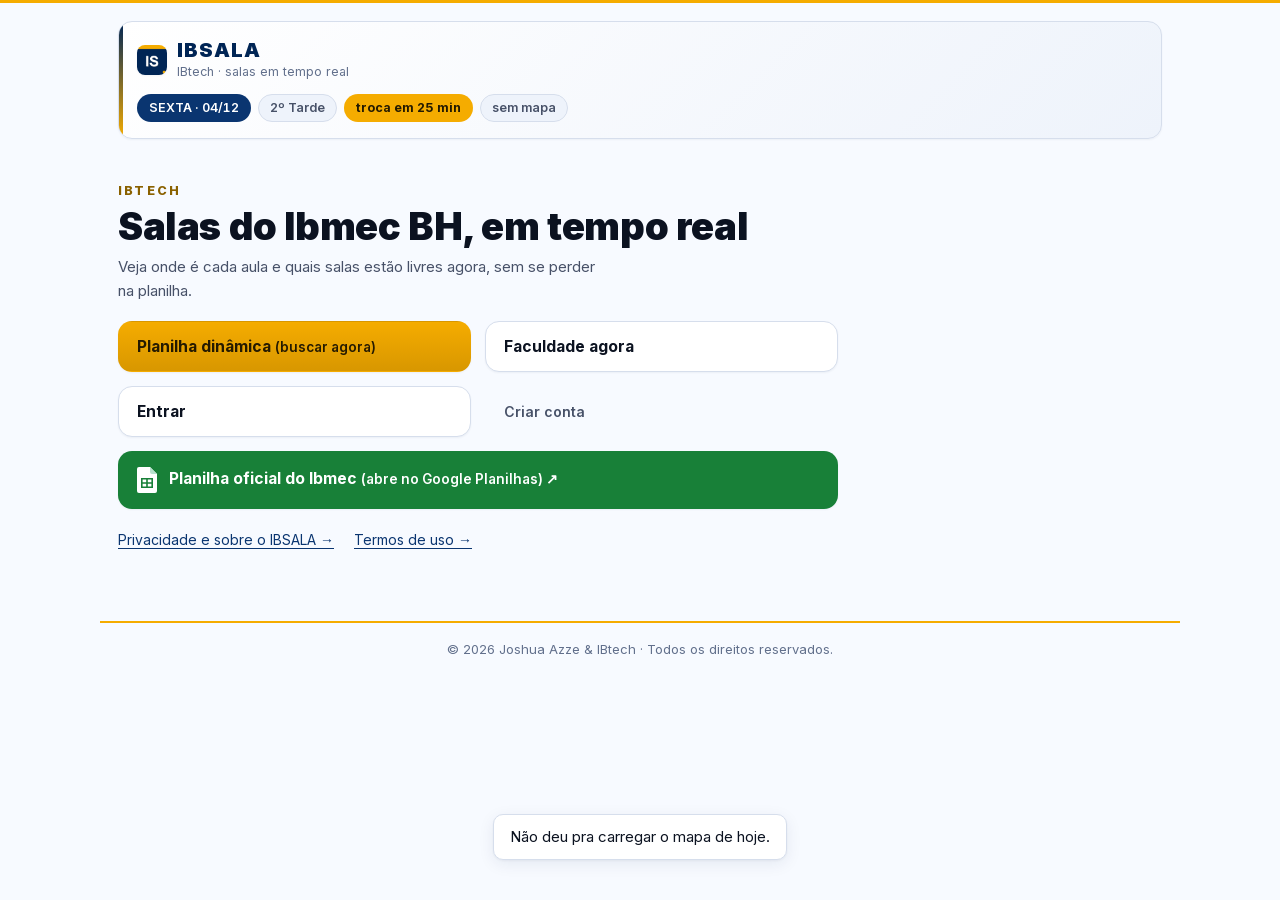
<file: web/index.html>
<!doctype html>
<html lang="pt-BR">
<head>
  <meta charset="utf-8">
  <!-- SEM viewport-fit=cover de proposito: era ele, e nao a meta de status-bar,
       que fazia o conteudo subir por baixo da barra de status do iPhone na PWA
       instalada, com o relogio escrito em cima da marca. Sem ele o iOS reserva a
       faixa e pinta ela com o theme-color. -->
  <meta name="viewport" content="width=device-width, initial-scale=1">
  <title>IBSALA · salas do Ibmec BH em tempo real</title>
  <meta name="description" content="Consulta de salas e horários do Ibmec BH em tempo real.">
  <meta name="theme-color" media="(prefers-color-scheme: light)" content="#f7faff">
  <meta name="theme-color" media="(prefers-color-scheme: dark)" content="#0b0f17">
  <meta name="apple-mobile-web-app-title" content="IBSALA">
  <!-- iOS abaixo do 16.4 não lê `display: standalone` do manifest -->
  <meta name="mobile-web-app-capable" content="yes">
  <meta name="apple-mobile-web-app-capable" content="yes">
  <link rel="manifest" href="manifest.json">
  <link rel="icon" href="favicon.svg" type="image/svg+xml">
  <link rel="icon" href="icons/icon-192.png" type="image/png" sizes="192x192">
  <link rel="apple-touch-icon" href="icons/icon-180.png">

  <!-- o app é distribuído por QR code e link colado no WhatsApp, e sem isto o
       link chegava como texto puro, sem título, sem descrição e sem imagem -->
  <meta property="og:type" content="website">
  <meta property="og:site_name" content="IBSALA">
  <meta property="og:url" content="https://ibsala.com.br/">
  <meta property="og:title" content="IBSALA · sua sala no Ibmec BH, agora">
  <meta property="og:description" content="Veja onde é cada aula e quais salas estão livres agora, sem se perder na planilha.">
  <meta property="og:image" content="https://ibsala.com.br/og.png">
  <meta property="og:image:width" content="1200">
  <meta property="og:image:height" content="630">
  <meta property="og:locale" content="pt_BR">
  <meta name="twitter:card" content="summary_large_image">
  <link rel="preconnect" href="https://jbdmkbivmflauushiqca.supabase.co">
  <!-- Inter self-hospedada: a CSP não tem 'unsafe-inline' em script-src, então o
       truque do media="print" + onload nunca disparava e o site rodava na fonte
       do sistema desde o começo -->
  <link rel="preload" href="fonts/inter-latin.woff2" as="font" type="font/woff2" crossorigin>
  <!-- `?v=` porque o Pages nao deixa o _headers mexer no Cache-Control de js e css
       da RAIZ (max-age=14400 fixo, tres medicoes em producao). Sem endereco novo a
       cada deploy, um cliente sem service worker controlando a pagina baixa o HTML
       fresco (no-cache pega no HTML) e o JS de ate 4 horas atras: foi assim que o
       app.js de antes do #22 encontrou o index.html de depois e morreu em
       `$('btn-push')`. O numero acompanha o CACHE do sw.js, e scripts/versao.py
       reprova no CI se os quatro arquivos sairem de sincronia. -->
  <link rel="stylesheet" href="style.css?v=66">
  <!-- sentry.js define o `sentryOnLoad` e precisa rodar antes do loader (defer
       preserva a ordem). `data-lazy="no"`: em modo lazy o SDK só baixava no
       primeiro erro, e o evento chegava sem nenhum breadcrumb do que veio antes -->
  <script defer src="sentry.js?v=66"></script>
  <script defer src="https://js.sentry-cdn.com/3883535ebfb84453e132d81009942779.min.js" crossorigin="anonymous" data-lazy="no"></script>
  <!-- supabase-js self-hospedado (2.112.3). Vinha do cdn.jsdelivr.net, e rede que
       bloqueia o CDN matava o app.js na primeira linha que usa window.supabase:
       a pagina pintava inteira e NENHUM botao respondia, porque os listeners de
       clique nem chegavam a ser registrados. -->
  <script defer src="vendor/supabase-2.112.3.min.js"></script>
</head>
<body>
  <header class="topo">
    <div>
      <!-- a marca é o caminho de volta pra home em TODAS as telas: com o app
           abrindo direto em Minhas aulas pra quem tem conta, a home (Planilha
           dinâmica e Faculdade agora) precisava de um acesso que não fosse só o
           Voltar de cada tela -->
      <button type="button" class="marca" data-vai="home" aria-label="Início do IBSALA">
        <img src="icons/icon-192.png" alt="" width="30" height="30" decoding="async">
        <span>
          <span class="marca-nome">IBSALA</span>
          <span class="marca-sub">IBtech · salas em tempo real</span>
        </span>
      </button>
    </div>
    <div class="pills">
      <span id="pill-data" class="pill pill-azul">—</span>
      <span id="pill-slot" class="pill">—</span>
      <span id="pill-troca" class="pill pill-ouro" hidden></span>
      <span id="pill-livres" class="pill">—</span>
      <span id="pill-alunos" class="pill" hidden></span>
      <span id="pill-frescor" class="pill pill-fraco" hidden></span>
    </div>
  </header>

  <!-- trava do admin: agora bloqueia de verdade em vez de só trocar o rótulo do botão -->
  <section id="bloqueio" class="bloqueio" hidden>
    <div class="bloqueio-card" tabindex="-1">
      <h1>IBSALA em manutenção</h1>
      <p>A liga travou o site por alguns instantes pra ajustar o mapa de salas.
        Tenta de novo em pouco tempo.</p>
    </div>
  </section>

  <main>
    <!-- HOME -->
    <section id="tela-home" class="tela ativa">
      <p class="eyebrow">IBtech</p>
      <h1 class="home-titulo" data-cabeca tabindex="-1">Salas do Ibmec BH, em tempo real</h1>
      <p class="tagline">Veja onde é cada aula e quais salas estão livres agora, sem se perder
        na planilha.</p>

      <!-- os botões nascem borrados e inertes porque o do meio muda de nome
           conforme a sessão ("Entrar" vira "Minhas aulas (fulano)"): sem isto o
           aluno logado via o rótulo errado por um instante e às vezes tocava
           nele. Quem destrava é o app.js, com teto de tempo. -->
      <nav class="menu" id="menu-home" aria-label="Principal" data-carregando inert>
        <!-- mesma segunda parte do título da tela: "Planilha dinâmica" é o nome
             do arquivo da faculdade e sozinho não diz o que o botão faz -->
        <button class="btn-menu primario" data-vai="buscar">Planilha dinâmica
          <span class="btn-sub">(buscar agora)</span></button>
        <button class="btn-menu" data-vai="agora">Faculdade agora</button>
        <button id="btn-menu-entrar" class="btn-menu" data-vai="conta" data-intencao="entrar">Entrar</button>
        <button id="btn-menu-criar" class="btn-menu menor" data-vai="conta" data-intencao="criar">Criar conta</button>
        <!-- a fonte crua, pra quem quer conferir o que o app mostra -->
        <a class="btn-menu btn-planilha" target="_blank" rel="noopener"
           href="https://docs.google.com/spreadsheets/d/1-TyWurlvjDaiGwRmNFlq3OyK8ia4UP3fPpiSxyL2d3Y/edit">
          <svg class="ico-sheets" viewBox="0 0 20 26" aria-hidden="true">
            <path d="M2 0h11l7 7v17a2 2 0 0 1-2 2H2a2 2 0 0 1-2-2V2a2 2 0 0 1 2-2z" fill="#fff"/>
            <path d="M13 0l7 7h-5a2 2 0 0 1-2-2z" fill="#b7e1cd"/>
            <path d="M4 11h12v10H4zm1.6 1.6v2.6h3.6v-2.6zm5.2 0v2.6h3.6v-2.6zm-5.2 4.2v2.6h3.6v-2.6zm5.2 0v2.6h3.6v-2.6z" fill="#188038" fill-rule="evenodd"/>
          </svg>
          <span>Planilha oficial do Ibmec
            <span class="btn-sub">(abre no Google Planilhas) ↗</span></span></a>
      </nav>

      <p class="rodape-links">
        <a class="saiba" href="privacidade.html">Privacidade e sobre o IBSALA →</a>
        <a class="saiba" href="termos.html">Termos de uso →</a>
      </p>
    </section>

    <!-- FACULDADE AGORA -->
    <section id="tela-agora" class="tela">
      <button class="voltar" data-vai="home">← Voltar</button>
      <h1 class="tela-titulo" data-cabeca tabindex="-1">Faculdade agora</h1>

      <div class="colunas colunas-agora">
        <div class="coluna">
          <h2 class="secao">Salas livres</h2>
          <div class="painel-cabeca">
            <div role="status" aria-live="polite">
              <p class="hero-num" id="livres-num" aria-label="contando salas livres">–</p>
              <p class="hero-rotulo" id="livres-rotulo">salas livres agora</p>
            </div>
            <div id="livres-grade" class="grade-salas" aria-live="off"></div>
            <p id="livres-vazio" class="vazio" hidden>Nenhuma sala livre neste turno.</p>

            <!-- o app só sabia responder "agora": quem procura onde estudar às
                 19h tinha que esperar as 19h pra descobrir -->
            <div id="filtro-livres" class="segmentado filtro-livres" role="radiogroup"
                 aria-label="Que salas livres mostrar">
              <button type="button" data-filtro="agora" role="radio" aria-checked="true">Agora</button>
              <button type="button" data-filtro="proximo" role="radio" aria-checked="false">Próximo turno</button>
              <button type="button" data-filtro="fim" role="radio" aria-checked="false">Até o fim do dia</button>
              <button type="button" data-filtro="turnos" role="radio" aria-checked="false">Turno a turno</button>
            </div>
            <div id="livres-turnos" hidden></div>
          </div>

          <p id="agora-falha" class="falha" role="alert" hidden>Não deu pra carregar o mapa de hoje.
            Se você está na rede da faculdade, ela pode estar bloqueando o servidor do app:
            tenta pelo 4G ou 5G.
            <button id="btn-retry" class="mini">Tentar de novo</button>
          </p>
        </div>

        <div class="coluna">
          <h2 class="secao">Acontecendo agora</h2>
          <ol id="board-agora" class="board"></ol>
          <p id="agora-vazio" class="vazio" hidden>Nenhuma aula neste horário. O mapa do dia é
            capturado às 5h e, das 7h em diante, de 20 em 20 minutos.</p>

          <!-- Pós-graduação: planilha própria da coordenação da pós, sem coluna
               de horário. Por isso ela aparece como informação do dia e NÃO
               entra na conta de salas livres: sem horário não dá pra dizer em
               qual turno a sala está ocupada. -->
          <div id="bloco-pos" hidden>
            <h2 class="secao" id="pos-titulo">Pós-graduação hoje</h2>
            <ol id="board-pos" class="board"></ol>
            <p class="vazio">Fonte da coordenação da pós. Sem horário na planilha, estas aulas
              não entram na conta de salas livres.</p>
          </div>
        </div>
      </div>
    </section>

    <!-- PLANILHA DINÂMICA -->
    <section id="tela-buscar" class="tela">
      <button class="voltar" data-vai="home">← Voltar</button>
      <!-- "Planilha dinâmica" é o nome que a faculdade usa pro arquivo, e sozinho
           não diz o que a tela faz: a segunda parte do título é o verbo -->
      <h1 class="tela-titulo" data-cabeca tabindex="-1">Planilha dinâmica
        <span class="titulo-sub">(buscar agora)</span></h1>

      <label class="busca-wrap">
        <span class="rotulo-campo">Buscar na planilha da faculdade</span>
        <input id="busca-input" type="search" placeholder="Disciplina, professor, código ou sala"
               autocomplete="off" enterkeyhint="search">
      </label>
      <p id="busca-dica" class="vazio">Digite duas letras pra começar. Quem tem aula hoje vem
        primeiro, com sala e horário; o resto aparece como catálogo.</p>
      <p id="busca-sem-mapa" class="falha" role="alert" hidden>O mapa de hoje não carregou, então
        não sei quais destas têm aula agora.
        <button class="mini" data-recarregar>Recarregar</button>
      </p>
      <p id="busca-falha" class="falha" role="alert" hidden>A busca não respondeu.
        <button id="btn-busca-retry" class="mini">Tentar de novo</button>
      </p>
      <p id="busca-status" role="status" class="so-leitor"></p>
      <ol id="busca-lista" class="board"></ol>
      <p id="busca-vazio" class="vazio" hidden>Nada encontrado. A busca cobre o catálogo
        capturado do mapa oficial, e sala e horário existem para as aulas de hoje.</p>
      <p id="cta-conta" class="cta-suave">Com conta, o IBSALA manda a sala de cada aula sua no
        celular cerca de 1 hora antes do horário. <button class="link-botao" data-vai="conta" data-intencao="criar">Criar conta</button></p>
    </section>

    <!-- ADICIONAR DISCIPLINAS -->
    <!-- Tela separada da Planilha dinâmica de propósito: lá se consulta, aqui se
         monta a grade. Com as duas coisas na mesma tela, quem só queria saber
         onde é uma aula levava um bloco de pílulas e um botão de cadastro em
         cada resultado. -->
    <section id="tela-materias" class="tela">
      <button class="voltar" data-vai="conta">← Voltar</button>
      <h1 class="tela-titulo" data-cabeca tabindex="-1">Adicionar disciplinas</h1>

      <label class="busca-wrap">
        <span class="rotulo-campo">Buscar na planilha da faculdade</span>
        <input id="adicionar-input" type="search" placeholder="Disciplina, professor, código ou sala"
               autocomplete="off" enterkeyhint="search">
      </label>
      <p id="adicionar-dica" class="vazio">Digite duas letras e toque no dia da semana em que você
        tem essa aula. Ela entra na hora, e o dia que já está na sua lista vem marcado.</p>
      <p id="adicionar-sem-mapa" class="falha" role="alert" hidden>O mapa de hoje não carregou,
        então não sei quais destas têm aula agora. Adicionar continua funcionando.
        <button class="mini" data-recarregar>Recarregar</button>
      </p>
      <p id="adicionar-falha" class="falha" role="alert" hidden>A busca não respondeu.
        <button id="btn-adicionar-retry" class="mini">Tentar de novo</button>
      </p>
      <p id="adicionar-status" role="status" class="so-leitor"></p>
      <ol id="adicionar-lista" class="board"></ol>
      <p id="adicionar-vazio" class="vazio" hidden>Nada encontrado. A busca cobre o catálogo
        capturado do mapa oficial.</p>
      <p class="dica">As matérias que você já tem ficam em Minhas aulas, e é lá que você tira
        um dia ou remove a matéria inteira.</p>
    </section>

    <!-- CONTA -->
    <section id="tela-conta" class="tela">
      <button class="voltar" data-vai="home">← Voltar</button>
      <h1 class="tela-titulo" data-cabeca tabindex="-1">Sua conta</h1>

      <!-- o cadastro tem 4 toques em 3 telas, com uma saída pro Google no meio,
           e nada dizia em que passo a pessoa estava: os 7 cadastrados com zero
           matéria são a assinatura disso -->
      <ol id="passos" class="passos" aria-label="Etapas do cadastro" hidden>
        <li data-passo="1"><span class="passo-num">1</span>Entrar com Google</li>
        <li data-passo="2"><span class="passo-num">2</span>Escolher username</li>
        <li data-passo="3"><span class="passo-num">3</span>Adicionar matérias</li>
      </ol>

      <div id="conta-deslogado">
        <div class="painel-cabeca">
          <h2 class="painel-titulo" id="conta-titulo">Suas aulas, sua sala</h2>
          <p id="conta-texto">Entre pra ver onde é sua próxima aula e receber aviso de sala antes
            de cada horário.</p>
        </div>
        <button id="btn-login" class="btn-menu primario">Entrar com Google</button>
        <p class="dica">Ao continuar você aceita os
          <a class="link" href="termos.html">Termos de uso</a> e a
          <a class="link" href="privacidade.html">Política de Privacidade</a>.</p>
      </div>

      <p id="conta-falha" class="falha" role="alert" hidden>Não deu pra carregar sua conta.
        <button id="btn-conta-retry" class="mini">Tentar de novo</button>
      </p>

      <div id="conta-cadastro" hidden>
        <h2 class="secao-forte">Escolha seu username</h2>

        <p id="username-regra" class="dica">É como a liga te identifica no app, não precisa ser
          seu nome real. De 3 a 20 caracteres: letras, números, ponto e underline.</p>

        <form id="form-username" class="linha-form">
          <input id="username-input" type="text" minlength="3" maxlength="20"
                 pattern="[a-zA-Z0-9_.]{3,20}" placeholder="ex.: seu.apelido" required
                 aria-label="Username" aria-describedby="username-regra"
                 title="De 3 a 20 caracteres: letras, números, ponto e underline">
          <button class="botao-primario">Criar conta</button>
        </form>
        <p id="username-erro" class="erro" role="alert" hidden></p>

        <label class="linha-aceite" for="chk-termos">
          <input type="checkbox" id="chk-termos" class="caixa">
          <span>Li e aceito os <a class="link" href="termos.html">Termos de uso</a> e a
            <a class="link" href="privacidade.html">Política de Privacidade</a>.</span>
        </label>

        <button id="btn-cancelar-cadastro" class="botao-raso">Cancelar e sair</button>
      </div>

      <div id="conta-logado" hidden>
        <div class="colunas">
          <div class="coluna">
            <h2 class="secao">Hoje</h2>
            <ol id="board-hoje" class="board"></ol>
            <p id="hoje-vazio" class="vazio" hidden>Sem aulas suas no mapa de hoje.</p>
          </div>

          <div class="coluna">
            <h2 class="secao">Minhas matérias</h2>
            <ol id="lista-materias" class="board"></ol>
            <p id="materias-falha" class="falha" role="alert" hidden>Não deu pra carregar suas
              matérias. Puxa a tela pra baixo ou recarrega a página.</p>
            <p id="materias-vazio" class="vazio" hidden>Você ainda não tem matéria nenhuma.
              Toque em Adicionar matérias, busque a disciplina e toque no dia da semana. Cada
              matéria vira um bloco só, com uma pílula por dia: o × tira aquele dia, e tirar o
              último tira a matéria.</p>
            <button id="materias-cta" class="btn-menu primario" data-vai="materias" hidden>Adicionar matérias</button>
          </div>
        </div>

        <div class="acoes-conta acoes-fim">
          <button class="botao-raso" data-vai="ajustes">Ajustes da conta</button>
          <button id="btn-abrir-admin" class="botao-raso" data-vai="admin" hidden>Painel do admin</button>
        </div>
      </div>
    </section>

    <!-- AJUSTES -->
    <section id="tela-ajustes" class="tela">
      <button class="voltar" data-vai="conta">← Voltar</button>
      <h1 class="tela-titulo" data-cabeca tabindex="-1">Ajustes</h1>

      <div class="colunas">
        <div class="coluna">
          <!-- cada seção diz o que faz e como se opera: a tela tinha sete blocos
               de controle e três explicações, então metade dela era adivinhação -->
          <h2 class="secao-forte">Conta</h2>
          <p class="dica" id="ajustes-email">Entrando com o Google.</p>
          <p class="dica">O username é como a liga te identifica no app. Pra trocar, escreva o
            novo no campo e toque em Trocar. O email vem do Google e não muda por aqui.</p>
          <form id="form-trocar-username" class="linha-form">
            <input id="novo-username" type="text" minlength="3" maxlength="20"
                   pattern="[a-zA-Z0-9_.]{3,20}" required aria-label="Novo username"
                   title="De 3 a 20 caracteres: letras, números, ponto e underline">
            <button class="botao-primario">Trocar</button>
          </form>
          <p id="username-troca-erro" class="erro" role="alert" hidden></p>

          <h2 class="secao-forte">Matérias</h2>
          <p class="dica">Sua grade é o que faz o aviso de sala existir. O botão abre a busca da
            planilha, onde você escolhe o dia de cada disciplina. Pra tirar um dia ou remover a
            matéria inteira, é em Minhas aulas.</p>
          <button class="botao-raso" data-vai="materias">Adicionar disciplinas</button>

          <h2 class="secao-forte">Avisos de sala</h2>
          <p class="dica">O interruptor inscreve ESTE aparelho, um por navegador: ligar no
            iPhone não liga no notebook. O teste manda um aviso de verdade e só confirma quando
            ele chega no aparelho.</p>
          <label class="linha-switch" for="chk-push">
            <span id="push-rotulo" class="linha-switch-texto">Avisos neste aparelho</span>
            <input type="checkbox" id="chk-push" class="switch" role="switch">
          </label>
          <p id="push-dica" class="dica">Você recebe a sala de cada aula cerca de 1 hora antes
            do horário.</p>
          <!-- o interruptor mostra que a inscrição existe, e existir não é chegar:
               o teste manda um aviso de verdade e só confirma quando ELE volta do
               service worker, não quando o servidor aceita o envio -->
          <button id="btn-push-teste" class="mini" disabled>Enviar aviso de teste</button>
          <p id="push-teste-status" class="dica" hidden></p>
          <label class="linha-switch" for="chk-email">
            <span class="linha-switch-texto">Emails do IBSALA</span>
            <input type="checkbox" id="chk-email" class="switch" role="switch">
          </label>
          <p class="dica">Avisos da liga por email, tipo mudança grande no app. O email de
            boas-vindas e o de exclusão de conta são sempre enviados.</p>
        </div>

        <div class="coluna">
          <h2 class="secao-forte">Aparência</h2>
          <p class="dica">Sistema acompanha o tema do aparelho e muda sozinho de dia pra noite.
            Claro e escuro mandam no app inteiro, sempre.</p>
          <div id="tema" class="segmentado" role="radiogroup" aria-label="Tema do app">
            <button type="button" data-tema="sistema" role="radio" aria-checked="true">Sistema</button>
            <button type="button" data-tema="claro" role="radio" aria-checked="false">Claro</button>
            <button type="button" data-tema="escuro" role="radio" aria-checked="false">Escuro</button>
          </div>
          <p class="dica">Fica guardado só neste aparelho.</p>

          <h2 class="secao-forte">Reportar problema</h2>
          <p class="dica">Escreva o que aconteceu e toque em Enviar. Chega no painel da liga com
            seu username junto, então dá pra te procurar se faltar detalhe.</p>
          <form id="form-reclamacao" class="linha-form">
            <input id="reclamacao-input" type="text" maxlength="500"
                   placeholder="Descreva o problema" required aria-label="Descrição do problema">
            <button class="botao-primario">Enviar</button>
          </form>
          <p class="dica">Sala errada, horário estranho, botão que não responde: manda que a
            liga lê.</p>

          <h2 class="secao-forte">Seus dados</h2>
          <p class="dica">Exportar traz perfil, matérias, aparelhos com aviso e reclamações, em
            JSON, num arquivo que baixa na hora. Excluir apaga tudo isso, sem volta, e pede
            confirmação no próprio botão antes de fazer.</p>
          <div class="acoes-conta">
            <button id="btn-export" class="botao-raso">Exportar meus dados</button>
            <button id="btn-excluir" class="botao-raso perigo">Excluir minha conta</button>
          </div>
          <p id="excluir-confirma" class="falha" role="alert" hidden>Isso apaga sua conta e tudo
            que está nela, agora.
            <button id="btn-excluir-confirma" class="mini perigo">Apagar mesmo</button>
            <button id="btn-excluir-cancela" class="mini">Cancelar</button>
          </p>

          <h2 class="secao-forte">Ajuda</h2>
          <p class="dica">As duas páginas abrem fora do app: o que o IBSALA guarda de você, de
            onde vem o mapa de salas e o que a liga pode e não pode fazer.</p>
          <p class="rodape-links">
            <a class="saiba" href="privacidade.html">Política de Privacidade →</a>
            <a class="saiba" href="termos.html">Termos de uso →</a>
          </p>
          <p class="dica" id="ajustes-versao"></p>
        </div>
      </div>

      <div class="acoes-conta acoes-fim">
        <button id="btn-sair" class="botao-raso">Sair da conta</button>
      </div>
    </section>

    <!-- ADMIN -->
    <section id="tela-admin" class="tela">
      <button class="voltar" data-vai="conta">← Voltar</button>
      <h1 class="tela-titulo" data-cabeca tabindex="-1">Painel do admin</h1>

      <div id="bloco-admin" hidden>
        <h2 class="secao-forte">Site</h2>
        <p id="admin-falha" class="falha" role="alert" hidden>O painel de admin não
          respondeu.</p>
        <button id="btn-trava" class="btn-menu" hidden>Travar o site</button>

        <div class="colunas">
          <div class="coluna">
            <h2 class="secao">Reclamações</h2>
            <ol id="admin-reclamacoes" class="board"></ol>
            <p id="admin-reclamacoes-vazio" class="vazio" hidden>Nenhuma reclamação aberta.</p>
            <button id="btn-recs-mais" class="botao-raso" hidden>Ver mais reclamações</button>
          </div>
          <div class="coluna">
            <h2 class="secao">Alunos <span id="admin-alunos-total"></span></h2>
            <label class="busca-wrap">
              <span class="rotulo-campo">Buscar aluno por username ou e-mail</span>
              <input id="admin-busca" type="search" placeholder="username ou e-mail"
                     autocomplete="off" enterkeyhint="search">
            </label>
            <ol id="admin-alunos" class="board"></ol>
            <p id="admin-alunos-vazio" class="vazio" hidden>Nenhum aluno cadastrado.</p>
            <button id="btn-alunos-mais" class="botao-raso" hidden>Ver mais alunos</button>
          </div>
        </div>
      </div>
    </section>
  </main>

  <footer class="rodape">
    <p>© 2026 Joshua Azze &amp; IBtech · Todos os direitos reservados.</p>
  </footer>

  <noscript>
    <p class="falha">O IBSALA precisa de JavaScript pra ler o mapa de salas da faculdade.
      Habilite e recarregue a página.</p>
  </noscript>

  <div id="toast" role="status"></div>
  <script type="module" src="app.js?v=66"></script>
</body>
</html>
</file>
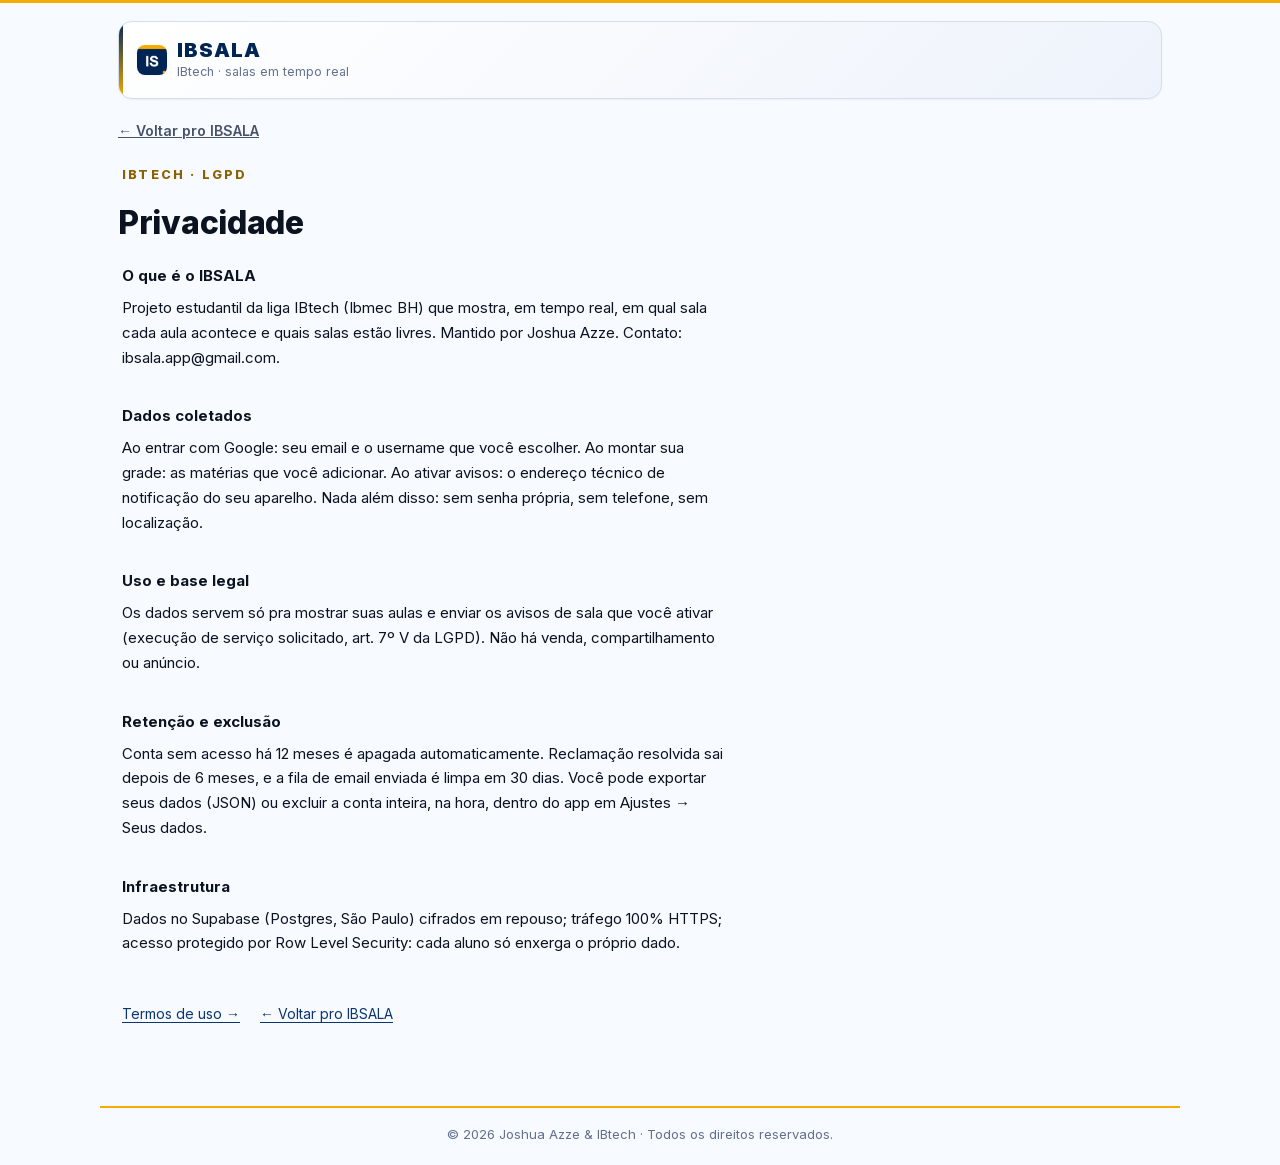
<file: web/privacidade.html>
<!doctype html>
<html lang="pt-BR">
<head>
  <meta charset="utf-8">
  <meta name="viewport" content="width=device-width, initial-scale=1">
  <title>Privacidade · IBSALA</title>
  <meta name="description" content="Como o IBSALA trata dado pessoal: o que coleta, por quê, por quanto tempo e como apagar.">
  <meta name="theme-color" media="(prefers-color-scheme: light)" content="#f7faff">
  <meta name="theme-color" media="(prefers-color-scheme: dark)" content="#0b0f17">
  <meta name="apple-mobile-web-app-title" content="IBSALA">
  <link rel="manifest" href="manifest.json">
  <link rel="icon" href="favicon.svg" type="image/svg+xml">
  <link rel="apple-touch-icon" href="icons/icon-180.png">
  <link rel="stylesheet" href="style.css?v=66">
</head>
<body>
  <header class="topo">
    <div>
      <div class="marca">
        <img src="icons/icon-192.png" alt="" width="30" height="30" decoding="async">
        <div>
          <span class="marca-nome">IBSALA</span>
          <span class="marca-sub">IBtech · salas em tempo real</span>
        </div>
      </div>
    </div>
  </header>

  <main>
    <a class="voltar" href="/">← Voltar pro IBSALA</a>
    <p class="eyebrow">IBtech · LGPD</p>
    <h1 class="tela-titulo">Privacidade</h1>

    <h2 class="secao-forte">O que é o IBSALA</h2>
    <p>Projeto estudantil da liga IBtech (Ibmec BH) que mostra, em tempo real, em qual sala cada
      aula acontece e quais salas estão livres. Mantido por Joshua Azze.
      Contato: ibsala.app@gmail.com.</p>

    <h2 class="secao-forte">Dados coletados</h2>
    <p>Ao entrar com Google: seu email e o username que você escolher. Ao montar sua grade: as
      matérias que você adicionar. Ao ativar avisos: o endereço técnico de notificação do seu
      aparelho. Nada além disso: sem senha própria, sem telefone, sem localização.</p>

    <h2 class="secao-forte">Uso e base legal</h2>
    <p>Os dados servem só pra mostrar suas aulas e enviar os avisos de sala que você ativar
      (execução de serviço solicitado, art. 7º V da LGPD). Não há venda, compartilhamento ou
      anúncio.</p>

    <h2 class="secao-forte">Retenção e exclusão</h2>
    <p>Conta sem acesso há 12 meses é apagada automaticamente. Reclamação resolvida sai depois de
      6 meses, e a fila de email enviada é limpa em 30 dias. Você pode exportar seus dados (JSON)
      ou excluir a conta inteira, na hora, dentro do app em Ajustes → Seus dados.</p>

    <h2 class="secao-forte">Infraestrutura</h2>
    <p>Dados no Supabase (Postgres, São Paulo) cifrados em repouso; tráfego 100% HTTPS; acesso
      protegido por Row Level Security: cada aluno só enxerga o próprio dado.</p>

    <p class="rodape-links fim-pagina">
      <a class="saiba" href="termos.html">Termos de uso →</a>
      <a class="saiba" href="/">← Voltar pro IBSALA</a>
    </p>
  </main>
  <footer class="rodape">
    <p>© 2026 Joshua Azze &amp; IBtech · Todos os direitos reservados.</p>
  </footer>
</body>
</html>
</file>
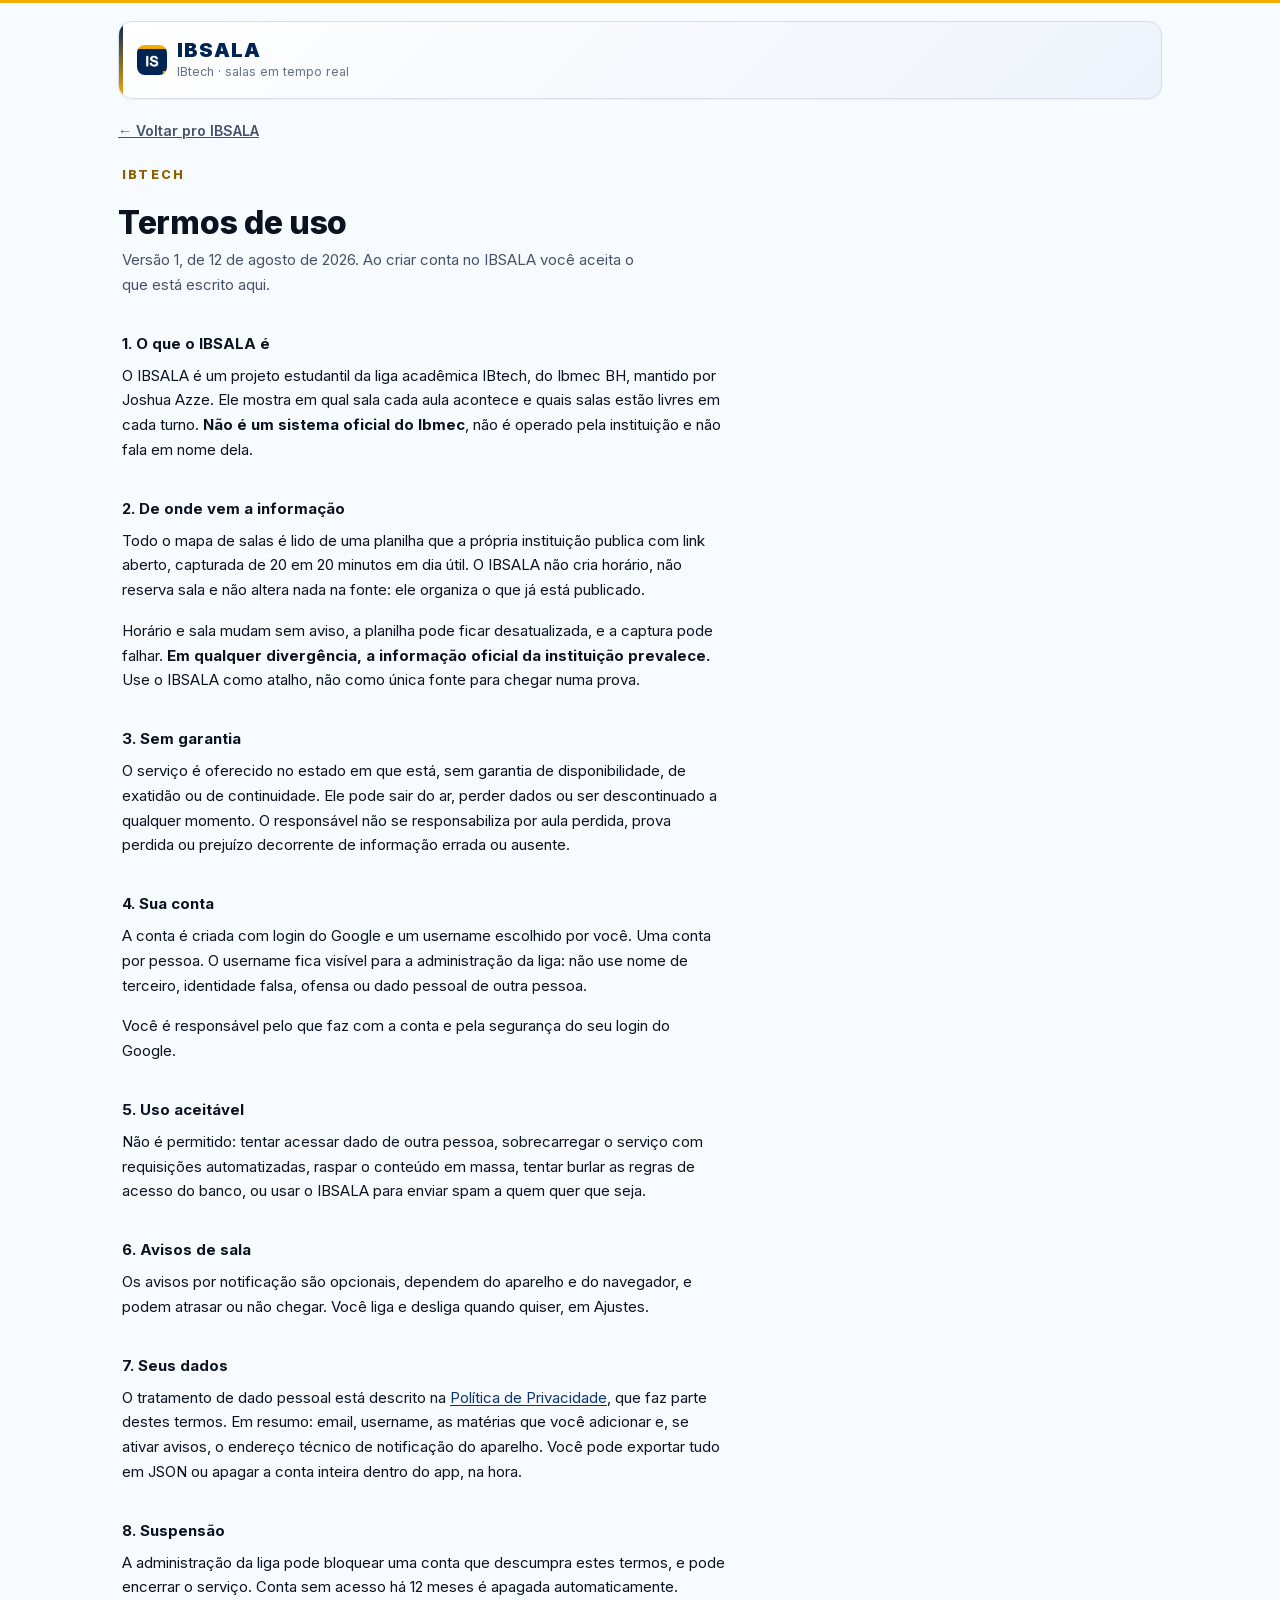
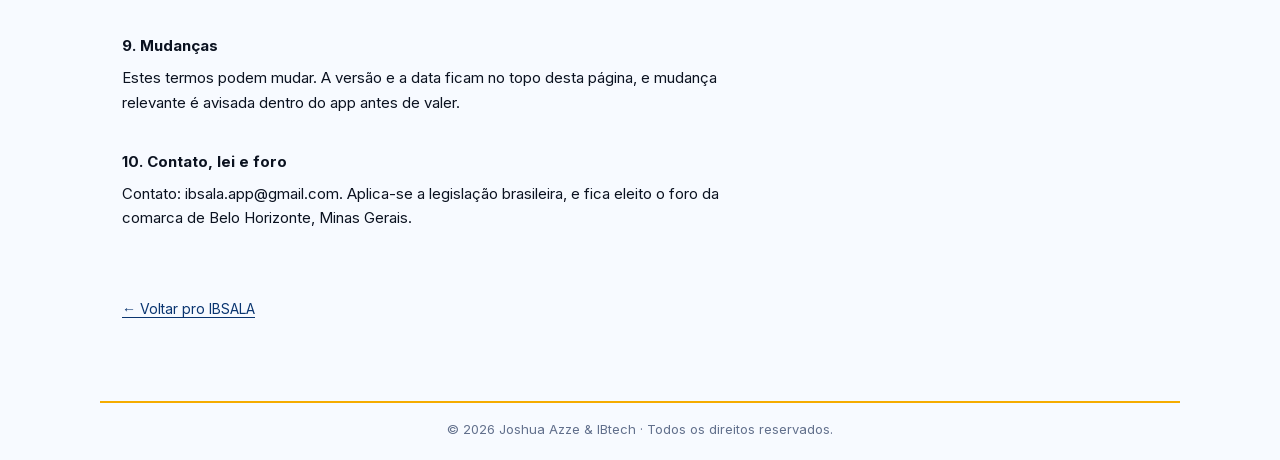
<file: web/termos.html>
<!doctype html>
<html lang="pt-BR">
<head>
  <meta charset="utf-8">
  <meta name="viewport" content="width=device-width, initial-scale=1">
  <title>Termos de uso · IBSALA</title>
  <meta name="description" content="Termos de uso do IBSALA, projeto estudantil da liga IBtech no Ibmec BH.">
  <meta name="theme-color" media="(prefers-color-scheme: light)" content="#f7faff">
  <meta name="theme-color" media="(prefers-color-scheme: dark)" content="#0b0f17">
  <meta name="apple-mobile-web-app-title" content="IBSALA">
  <link rel="manifest" href="manifest.json">
  <link rel="icon" href="favicon.svg" type="image/svg+xml">
  <link rel="apple-touch-icon" href="icons/icon-192.png">
  <link rel="stylesheet" href="style.css?v=66">
</head>
<body>
  <header class="topo">
    <div>
      <div class="marca">
        <img src="icons/icon-192.png" alt="" width="30" height="30" decoding="async">
        <div>
          <span class="marca-nome">IBSALA</span>
          <span class="marca-sub">IBtech · salas em tempo real</span>
        </div>
      </div>
    </div>
  </header>

  <main>
    <a class="voltar" href="/">← Voltar pro IBSALA</a>
    <p class="eyebrow">IBtech</p>
    <h1 class="tela-titulo">Termos de uso</h1>
    <p class="tagline">Versão 1, de 12 de agosto de 2026. Ao criar conta no IBSALA você aceita
      o que está escrito aqui.</p>

    <h2 class="secao-forte">1. O que o IBSALA é</h2>
    <p>O IBSALA é um projeto estudantil da liga acadêmica IBtech, do Ibmec BH, mantido por
      Joshua Azze. Ele mostra em qual sala cada aula acontece e quais salas estão livres em cada
      turno. <strong>Não é um sistema oficial do Ibmec</strong>, não é operado pela instituição e
      não fala em nome dela.</p>

    <h2 class="secao-forte">2. De onde vem a informação</h2>
    <p>Todo o mapa de salas é lido de uma planilha que a própria instituição publica com link
      aberto, capturada de 20 em 20 minutos em dia útil. O IBSALA não cria horário, não reserva
      sala e não altera nada na fonte: ele organiza o que já está publicado.</p>
    <p>Horário e sala mudam sem aviso, a planilha pode ficar desatualizada, e a captura pode
      falhar. <strong>Em qualquer divergência, a informação oficial da instituição prevalece.</strong>
      Use o IBSALA como atalho, não como única fonte para chegar numa prova.</p>

    <h2 class="secao-forte">3. Sem garantia</h2>
    <p>O serviço é oferecido no estado em que está, sem garantia de disponibilidade, de exatidão
      ou de continuidade. Ele pode sair do ar, perder dados ou ser descontinuado a qualquer
      momento. O responsável não se responsabiliza por aula perdida, prova perdida ou prejuízo
      decorrente de informação errada ou ausente.</p>

    <h2 class="secao-forte">4. Sua conta</h2>
    <p>A conta é criada com login do Google e um username escolhido por você. Uma conta por
      pessoa. O username fica visível para a administração da liga: não use nome de terceiro,
      identidade falsa, ofensa ou dado pessoal de outra pessoa.</p>
    <p>Você é responsável pelo que faz com a conta e pela segurança do seu login do Google.</p>

    <h2 class="secao-forte">5. Uso aceitável</h2>
    <p>Não é permitido: tentar acessar dado de outra pessoa, sobrecarregar o serviço com
      requisições automatizadas, raspar o conteúdo em massa, tentar burlar as regras de acesso do
      banco, ou usar o IBSALA para enviar spam a quem quer que seja.</p>

    <h2 class="secao-forte">6. Avisos de sala</h2>
    <p>Os avisos por notificação são opcionais, dependem do aparelho e do navegador, e podem
      atrasar ou não chegar. Você liga e desliga quando quiser, em Ajustes.</p>

    <h2 class="secao-forte">7. Seus dados</h2>
    <p>O tratamento de dado pessoal está descrito na <a class="link" href="privacidade.html">Política
      de Privacidade</a>, que faz parte destes termos. Em resumo: email, username, as matérias que
      você adicionar e, se ativar avisos, o endereço técnico de notificação do aparelho. Você pode
      exportar tudo em JSON ou apagar a conta inteira dentro do app, na hora.</p>

    <h2 class="secao-forte">8. Suspensão</h2>
    <p>A administração da liga pode bloquear uma conta que descumpra estes termos, e pode
      encerrar o serviço. Conta sem acesso há 12 meses é apagada automaticamente.</p>

    <h2 class="secao-forte">9. Mudanças</h2>
    <p>Estes termos podem mudar. A versão e a data ficam no topo desta página, e mudança
      relevante é avisada dentro do app antes de valer.</p>

    <h2 class="secao-forte">10. Contato, lei e foro</h2>
    <p>Contato: ibsala.app@gmail.com. Aplica-se a legislação brasileira, e fica eleito o foro da
      comarca de Belo Horizonte, Minas Gerais.</p>

    <p class="fim-pagina"><a class="saiba" href="/">← Voltar pro IBSALA</a></p>
  </main>
  <footer class="rodape">
    <p>© 2026 Joshua Azze &amp; IBtech · Todos os direitos reservados.</p>
  </footer>
</body>
</html>
</file>
<file: web/style.css>
/* ibsala v5 — estrutura do v1 repaginada.
   DNA herdado: fundo claro azulado, cards brancos, navy #002555 + ouro #F5AC00,
   Inter, filete dourado no topo, header-card com listra azul→ouro. */

/* Inter self-hospedada (SIL OFL 1.1, licença em fonts/OFL.txt). Um arquivo
   variável por subset: o navegador só baixa latin-ext se precisar de glifo dele.
   Antes vinha do fonts.googleapis.com por um <link media="print" onload=...>,
   e a CSP sem 'unsafe-inline' em script-src matava o onload: a Inter nunca
   entrava e o site inteiro rodava na fonte do sistema. */
@font-face {
  font-family: 'Inter';
  font-style: normal;
  font-weight: 100 900;
  font-display: swap;
  src: url(fonts/inter-latin.woff2) format('woff2');
  unicode-range: U+0000-00FF, U+0131, U+0152-0153, U+02BB-02BC, U+02C6, U+02DA,
    U+02DC, U+0304, U+0308, U+0329, U+2000-206F, U+20AC, U+2122, U+2191, U+2193,
    U+2212, U+2215, U+FEFF, U+FFFD;
}
@font-face {
  font-family: 'Inter';
  font-style: normal;
  font-weight: 100 900;
  font-display: swap;
  src: url(fonts/inter-latin-ext.woff2) format('woff2');
  unicode-range: U+0100-02BA, U+02BD-02C5, U+02C7-02CC, U+02CE-02D7, U+02DD-02FF,
    U+0304, U+0308, U+0329, U+1D00-1DBF, U+1E00-1E9F, U+1EF2-1EFF, U+2020,
    U+20A0-20AB, U+20AD-20C0, U+2113, U+2C60-2C7F, U+A720-A7FF;
}

:root {
  color-scheme: light;
  --bg: #f7faff;
  --bg2: #eef3fb;
  --bg3: #e3ebf6;
  --surface: #ffffff;
  --border: #d6deec;
  --border-soft: #e9eef7;
  --blue: #002555;
  --blue-2: #0a3570;
  --gold: #F5AC00;
  --gold-dim: #d89700;
  --gold-soft: #fff4d0;
  /* aviso e perigo eram literais espalhados: o #dc2626 do "Excluir minha conta"
     não era token e por isso nunca passou pelo checador de contraste */
  --aviso: #b45309;
  --aviso-soft: #fff8ef;
  --aviso-borda: #f0d9b8;
  --perigo: #c62828;
  /* pós-graduação: fonte separada, identidade vermelha. Vermelho sozinho não
     basta (daltonismo, e vermelho já significa erro aqui), por isso a etiqueta
     PÓS anda junto em todo cartão. */
  --pos-vermelho: #b3261e;
  --pos-sobre-vermelho: #ffffff;
  --pos-suave: #fff4f3;
  --pos-borda: #e0a49e;
  --pos-texto: #8c1d18;
  --text: #0b1220;
  --text-dim: #475168;
  --text-muted: #62708c;
  --sobre-ouro: #241a00;      /* texto que fica em cima do ouro, nos dois temas */
  --sobre-azul: #ffffff;      /* texto que fica em cima do azul da pill */
  /* verde do Google Planilhas: o #0F9D58 do logo dá 3,4:1 com branco, então o
     fundo é o verde escuro da própria interface do Sheets */
  --sheets: #188038;
  --sheets-press: #137333;
  --sobre-sheets: #ffffff;
  /* salas dedicadas a um curso: texto escuro em fundo bem claro, um matiz por
     curso. Vermelho fica de fora porque já é da pós e de erro. */
  --curso-tech: #5b21b6;
  --curso-tech-suave: #f1ecff;
  --curso-arq: #9a3412;
  --curso-arq-suave: #fff0e6;
  --curso-eco: #166534;
  --curso-eco-suave: #e9f7ee;
  --curso-dir: #0e5a63;
  --curso-dir-suave: #e4f4f6;
  /* ouro como COR DE TEXTO em fundo claro: o #d89700 dava 2,40:1 no eyebrow,
     que é 12,5px e portanto texto normal pra WCAG */
  --gold-texto: #8a6100;
  --hover: #f2f6fd;
  --press: #e6ecf8;
  --shadow-sm: 0 1px 2px rgba(0,37,85,.05);
  --shadow-md: 0 4px 16px rgba(0,37,85,.08), 0 1px 3px rgba(0,37,85,.05);
  /* escala de espaçamento: antes eram 20 valores soltos (2, 3, 4, 5, 6, 7, 8,
     10, 11, 12, 14, 15, 16, 18, 20, 22, 24, 26, 28 e 30px), sem grade nenhuma */
  --s-1: 4px;
  --s-2: 8px;
  --s-3: 12px;
  --s-4: 16px;
  --s-5: 24px;
  --s-6: 32px;
  --pad-card: 16px 18px;
  --pad-linha: 12px 16px;

  --r-sm: 8px;
  --r-md: 10px;
  --r-lg: 14px;
  --font: 'Inter', -apple-system, BlinkMacSystemFont, 'Segoe UI', sans-serif;

  /* escala tipográfica: sete passos, no lugar dos onze literais espalhados */
  --t-xs: 12.5px;
  --t-sm: 13.5px;
  --t-sm2: 14px;
  --t-md: 15px;
  --t-lg: 17px;
  --t-xl: 20px;
  --t-2xl: 26px;
  --t-hero: 56px;

  --col: 640px;               /* largura da coluna de conteúdo, por breakpoint */
}

/* Paleta escura em DOIS lugares de propósito, e não é descuido: uma para quem
   deixa o app seguir o sistema, outra para quem escolheu escuro no Ajustes. Sem
   build step não dá pra ter uma fonte só, então `scripts/contraste.py` compara
   os dois blocos token a token e o CI reprova se divergirem. */
@media (prefers-color-scheme: dark) {
  :root:not([data-tema="claro"]) {
    color-scheme: dark;
    --bg: #0b0f17;
    --bg2: #141a28;
    --bg3: #1c2436;
    --surface: #161c2c;
    --border: #2a3350;
    --border-soft: #1f2740;
    --blue: #6b9dff;
    --blue-2: #5688e8;
    --gold: #F5AC00;
    --gold-dim: #d89700;
    --gold-soft: #3a2a00;
    --aviso: #f0b429;
    --aviso-soft: #2a2008;
    --aviso-borda: #4a3a17;
    /* #dc2626 sobre o cartão escuro dava 4,45:1 e reprovava AA por pouco */
    --perigo: #ff7a6b;
    --pos-vermelho: #ff8a7a;
    --pos-sobre-vermelho: #2b0d0a;
    --pos-suave: #241412;
    --pos-borda: #5c2a24;
    --pos-texto: #ffb4a8;
    --curso-tech: #cbb8ff;
    --curso-tech-suave: #1f1733;
    --curso-arq: #ffb68c;
    --curso-arq-suave: #2b180d;
    --curso-eco: #8fdca8;
    --curso-eco-suave: #0f241a;
    --curso-dir: #8ad6df;
    --curso-dir-suave: #0c2427;
    --text: #e8edf8;
    --text-dim: #a8b4d0;
    --text-muted: #8896c0; /* sólido; nunca opacity em texto */
    /* no dark o azul da pill clareia, então texto branco cai pra ~3,4:1:
       inverte pra texto escuro e volta pra ~5,4:1 */
    --sobre-azul: #0b1220;
    --gold-texto: #d89700;
    --hover: #1d2436;
    --press: #232c42;
    --shadow-sm: 0 1px 2px rgba(0,0,0,.35);
    --shadow-md: 0 4px 16px rgba(0,0,0,.45), 0 1px 3px rgba(0,0,0,.35);
  }
}

:root[data-tema="escuro"] {
  color-scheme: dark;
    color-scheme: dark;
    --bg: #0b0f17;
    --bg2: #141a28;
    --bg3: #1c2436;
    --surface: #161c2c;
    --border: #2a3350;
    --border-soft: #1f2740;
    --blue: #6b9dff;
    --blue-2: #5688e8;
    --gold: #F5AC00;
    --gold-dim: #d89700;
    --gold-soft: #3a2a00;
    --aviso: #f0b429;
    --aviso-soft: #2a2008;
    --aviso-borda: #4a3a17;
    /* #dc2626 sobre o cartão escuro dava 4,45:1 e reprovava AA por pouco */
    --perigo: #ff7a6b;
    --pos-vermelho: #ff8a7a;
    --pos-sobre-vermelho: #2b0d0a;
    --pos-suave: #241412;
    --pos-borda: #5c2a24;
    --pos-texto: #ffb4a8;
    --curso-tech: #cbb8ff;
    --curso-tech-suave: #1f1733;
    --curso-arq: #ffb68c;
    --curso-arq-suave: #2b180d;
    --curso-eco: #8fdca8;
    --curso-eco-suave: #0f241a;
    --curso-dir: #8ad6df;
    --curso-dir-suave: #0c2427;
    --text: #e8edf8;
    --text-dim: #a8b4d0;
    --text-muted: #8896c0; /* sólido; nunca opacity em texto */
    /* no dark o azul da pill clareia, então texto branco cai pra ~3,4:1:
       inverte pra texto escuro e volta pra ~5,4:1 */
    --sobre-azul: #0b1220;
    --gold-texto: #d89700;
    --hover: #1d2436;
    --press: #232c42;
    --shadow-sm: 0 1px 2px rgba(0,0,0,.35);
    --shadow-md: 0 4px 16px rgba(0,0,0,.45), 0 1px 3px rgba(0,0,0,.35);
}

* { box-sizing: border-box; margin: 0; }

/* qualquer `display` de autor vence o `display:none` que o atributo hidden
   traz da folha do navegador, e foi assim que o aviso de falha apareceu com o
   mapa carregado direitinho */
[hidden] { display: none !important; }

html { height: 100%; }

body {
  min-height: 100%;
  background: var(--bg);
  color: var(--text);
  font-family: var(--font);
  font-size: var(--t-md);
  line-height: 1.6;
  -webkit-font-smoothing: antialiased;
  /* o filete dourado do v1 */
  border-top: 3px solid var(--gold);
}

button, input, select, a {
  /* mata o atraso de 300ms do toque e o realce cinza padrão do mobile */
  touch-action: manipulation;
  -webkit-tap-highlight-color: rgb(245 172 0 / .22);
}

main {
  max-width: var(--col);
  margin: 0 auto;
  padding: 20px 18px 28px;
}

/* header-card do v1: listra vertical azul→ouro + mark com bolinha dourada */
.topo {
  position: relative;
  display: block;
  max-width: calc(var(--col) - 36px);
  /* o card vive FORA do <main>, então a safe area do iOS é problema dele: com
     viewport-fit=cover o conteúdo sobe por baixo da barra de status e o relógio
     do iPhone ficava escrito em cima da marca */
  margin: calc(18px + env(safe-area-inset-top)) auto 0;
  background: linear-gradient(135deg, var(--surface) 0%, var(--bg2) 100%);
  border: 1px solid var(--border);
  border-radius: var(--r-lg);
  padding: var(--pad-card);
  box-shadow: var(--shadow-sm);
  overflow: hidden;
}

.topo::before {
  content: "";
  position: absolute;
  left: 0; top: 0; bottom: 0;
  width: 4px;
  background: linear-gradient(180deg, var(--blue) 0%, var(--gold) 100%);
}

/* virou <button> pra levar pra home; o reset existe pra ele continuar parecendo
   a marca, e não um botão de formulário */
.marca {
  display: flex;
  align-items: center;
  gap: 10px;
  background: none;
  border: 0;
  padding: 0;
  margin: 0;
  font: inherit;
  text-align: left;
  cursor: pointer;
  color: inherit;
}

.marca-nome {
  display: block;
  font-size: var(--t-xl);
  font-weight: 900;
  letter-spacing: 1.2px;
  color: var(--blue);
  line-height: 1.2;
}

.marca-sub { display: block; font-size: var(--t-xs); color: var(--text-muted); }

.marca img { border-radius: var(--r-sm); box-shadow: var(--shadow-sm); }

@media (max-width: 640px) {
  .topo { margin: calc(14px + env(safe-area-inset-top)) 18px 0; }
}

.tela { display: none; }
.tela.ativa { display: block; }

/* ── títulos ───────────────────────────────────────────────────────────────── */
.home-titulo {
  font-size: var(--t-2xl);
  font-weight: 900;
  line-height: 1.15;
  letter-spacing: -.4px;
  padding-top: 4px;
  color: var(--text);
}

.tela-titulo {
  font-size: var(--t-2xl);
  font-weight: 800;
  line-height: 1.2;
  letter-spacing: -.3px;
  padding-top: 6px;
}

/* segunda parte do título: "Planilha dinâmica" é o nome do arquivo da faculdade
   e não diz o que a tela faz. Fica em linha própria, mais leve, pra explicar sem
   competir com o h1 */
.titulo-sub {
  display: block;
  font-size: var(--t-md);
  font-weight: 600;
  letter-spacing: 0;
  color: var(--text-dim);
  padding-top: 2px;
}

/* o título recebe foco por programa quando a tela troca, pra o leitor de tela
   acompanhar; anel não entra porque título não é controle operável, e o anel
   aparecia como uma caixa dourada em volta do h1 a cada navegação */
[data-cabeca]:focus, [data-cabeca]:focus-visible { outline: none; box-shadow: none; }

.painel-titulo { font-size: var(--t-xl); font-weight: 800; }

/* hero de salas livres: card destacado, número grande navy, contagem no ouro */
/* quando vem depois do rótulo de seção, o espaçamento é o do rótulo (8px), e é
   isso que faz o card da esquerda alinhar com o board da direita no desktop */
.secao + .painel-cabeca { margin-top: 0; }

/* botão logo abaixo do card não pode encostar nele: encostado, o canto
   arredondado do card ficava escondido atrás do botão */
.painel-cabeca + .btn-menu { margin-top: 18px; }

.painel-cabeca {
  background: var(--surface);
  border: 1px solid var(--border);
  border-radius: var(--r-lg);
  box-shadow: var(--shadow-sm);
  padding: var(--s-5) var(--s-5) var(--s-4);
  margin-top: 16px;
}

.hero-num {
  font-size: var(--t-hero);
  line-height: 1.05;
  font-weight: 900;
  letter-spacing: -2px;
  color: var(--blue);
  font-variant-numeric: tabular-nums;
}

.hero-rotulo { color: var(--text-dim); margin-top: 6px; }

.grade-salas {
  display: flex;
  flex-wrap: wrap;
  align-items: center;
  gap: 8px;
  padding: 14px 0 2px;
}

.grupo-rotulo {
  width: 100%;
  font-size: var(--t-xs);
  font-weight: 800;
  letter-spacing: 1.6px;
  color: var(--text-muted);
  padding-top: 6px;
}

.grupo-rotulo:first-child { padding-top: 0; }

/* cabeçalho de cada turno na lista do resto do dia: o rótulo do turno e a conta
   na mesma linha, mais forte que o rótulo de prédio que vem abaixo dele */
.turno-cabeca {
  font-size: var(--t-sm);
  font-weight: 800;
  color: var(--text);
  padding: 18px 0 2px;
  border-top: 1px solid var(--border-soft);
  margin-top: 14px;
}

#livres-turnos .turno-cabeca:first-child { margin-top: 6px; }
#livres-turnos .grade-salas { padding-top: 8px; }

/* o interruptor é um card dentro de outro card, e sem margem ele encostava nos
   chips de sala em cima e na borda do painel embaixo. Escopado no painel pra não
   mexer nos switches de Ajustes, que já têm o espaçamento das `.dica`. */
.painel-cabeca .linha-switch { margin-top: 18px; }
/* quatro opções não cabem numa linha de 390px: quebram em duas, cada botão
   esticando pra fechar a linha, em vez de estourar a largura do painel */
.painel-cabeca .filtro-livres { display: flex; flex-wrap: wrap; margin-top: 18px; }
.filtro-livres button { flex: 1 1 auto; }
.painel-cabeca #livres-turnos { padding-top: 6px; }

/* "Enviar aviso de teste" é um botão solto entre dois cards de interruptor, e
   encostava no de baixo: sem faixa de respiro ele parecia parte do card de
   emails, que é outro assunto */
#btn-push-teste { margin-top: 6px; }
#push-teste-status + .linha-switch { margin-top: 20px; }

.sala-chip {
  font-size: var(--t-sm);
  font-weight: 600;
  padding: 5px 12px;
  color: var(--text);
  background: var(--bg2);
  border: 1px solid var(--border);
  border-radius: 999px;
  font-variant-numeric: tabular-nums;
}

/* `.secao` é rótulo de agrupamento (12,5px, uppercase, muted). Ele estava
   encabeçando instrução de verdade, tipo "Escolha seu username", e ficava MENOR
   e mais apagado que o parágrafo abaixo: heading que perde do corpo. */
.secao-forte {
  display: block;
  font-size: var(--t-md);
  font-weight: 700;
  color: var(--text);
  padding: 22px 4px 4px;
}

.secao {
  font-size: var(--t-xs);
  font-weight: 800;
  letter-spacing: 1.8px;
  text-transform: uppercase;
  color: var(--text-muted);
  padding: 26px 4px 8px;
}

/* listas em card branco, linhas divididas (estrutura do v1) */
.board {
  list-style: none;
  padding: 0;
  background: var(--surface);
  border: 1px solid var(--border);
  border-radius: var(--r-lg);
  box-shadow: var(--shadow-sm);
  overflow: hidden;
}

.board:empty { display: none; }

/* o comentário de `.painel-cabeca + .btn-menu` documenta o mesmo defeito; a
   variante que sobrou era o botão dourado encostando no canto arredondado da
   LISTA de matérias */
.board + .btn-menu, .vazio + .btn-menu, .falha + .btn-menu { margin-top: 18px; }

.board li {
  display: grid;
  /* a coluna do chip é limitada a 38% da linha: com `auto` + nowrap, rótulo
     longo da planilha ("207 (P2) LAB.PROJETOS ELETRICOS/206 (P2)") reivindicava
     a linha inteira e a disciplina saía uma letra por linha no celular */
  grid-template-columns: minmax(0, 1fr) minmax(0, max-content);
  grid-template-areas:
    "disc  sala"
    "meta  sala"
    "dias  dias"
    "acoes acoes";
  gap: 2px 12px;
  padding: var(--pad-linha);
}

.board li + li { border-top: 1px solid var(--border-soft); }

/* ── pós-graduação ──────────────────────────────────────────────────────────
   Fonte separada da graduação, com identidade própria. A cor não carrega o
   recado sozinha: a etiqueta PÓS anda em todo cartão, porque vermelho aqui já
   significa erro e porque cor sozinha não chega em leitor de tela nem em quem
   não distingue vermelho. */
.board li[data-origem="pos"] {
  background: var(--pos-suave);
  box-shadow: inset 3px 0 0 var(--pos-vermelho);
}

.tag-pos {
  display: inline-block;
  background: var(--pos-vermelho);
  color: var(--pos-sobre-vermelho);
  font-size: 10px;
  font-weight: 800;
  letter-spacing: 1px;
  border-radius: 3px;
  padding: 2px 6px;
  margin-right: 6px;
  vertical-align: 1px;
}

/* O curso é o que diferencia duas linhas da pós entre si, então ele não é meta:
   fica na cor da própria origem e numa linha própria. `dias` é a faixa que a
   lista já reserva embaixo da meta e que a pós não usa para outra coisa; sem
   isso curso e professor caem na MESMA célula do grid e se sobrepõem, que foi o
   que o render dos dois temas mostrou. */
.board li[data-origem="pos"] .curso {
  grid-area: dias;
  font-size: var(--t-sm);
  color: var(--pos-texto);
  font-weight: 600;
  padding-top: 2px;
}

.board li[data-origem="pos"] .sala {
  color: var(--pos-sobre-vermelho);
  background: var(--pos-vermelho);
}

.board .sala {
  grid-area: sala;
  align-self: center;
  font-size: var(--t-lg);
  font-weight: 800;
  color: var(--blue);
  background: var(--gold-soft);
  border-radius: var(--r-md);
  padding: 6px 12px;
  /* largura mínima igual pra todo mundo: com `3L2` e `P2-202` na mesma lista,
     cada badge terminava numa coluna diferente e a direita da tela ficava
     serrilhada */
  min-width: 4.6em;
  overflow-wrap: anywhere;
  text-align: center;
  font-variant-numeric: tabular-nums;
}

/* sala dedicada a curso: o selo e a ficha de livre trocam o ouro pelo matiz do
   curso. Sala sem curso não tem `data-curso` e fica como sempre foi. */
.board .sala[data-curso="tech"], .sala-chip[data-curso="tech"] { color: var(--curso-tech); background: var(--curso-tech-suave); }
.board .sala[data-curso="arquitetura"], .sala-chip[data-curso="arquitetura"] { color: var(--curso-arq); background: var(--curso-arq-suave); }
.board .sala[data-curso="economia"], .sala-chip[data-curso="economia"] { color: var(--curso-eco); background: var(--curso-eco-suave); }
.board .sala[data-curso="direito"], .sala-chip[data-curso="direito"] { color: var(--curso-dir); background: var(--curso-dir-suave); }
.sala-chip[data-curso] { border-color: currentColor; }

/* uma matéria é UM bloco, com uma pílula por dia em que ela acontece: a lista
   repetia a mesma disciplina uma vez por dia, cada cópia com seu Remover. O ×
   tira só aquele dia; o Remover do bloco tira a matéria inteira. */
/* faixa própria, largura inteira: na coluna da direita (que é `max-content` com
   teto de 38%) as pílulas empilhavam uma por linha a partir do terceiro dia e
   ainda espremiam a meta em três alturas. Deitadas, é a mesma disposição das
   pílulas de escolha na tela de adicionar. */
.board .dias {
  grid-area: dias;
  display: flex;
  flex-wrap: wrap;
  gap: 6px;
  justify-content: flex-start;
  padding-top: 8px;
}

.pill-dia {
  display: inline-flex;
  align-items: center;
  gap: 5px;
  min-height: 32px;
  font: inherit;
  font-size: var(--t-sm);
  font-weight: 700;
  letter-spacing: .04em;
  color: var(--text-dim);
  background: var(--bg2);
  border: 1px solid var(--border);
  border-radius: var(--r-sm);
  padding: 5px 8px 5px 10px;
  cursor: pointer;
}

.pill-x { font-size: var(--t-md); line-height: 1; opacity: .55; }
.pill-dia:hover .pill-x { opacity: 1; }

/* mesma pílula, outro papel: na busca ela ESCOLHE o dia em vez de tirar. Fica na
   área de ações, alinhada à esquerda, e o dia já cadastrado vem tracejado pra
   dizer "isso você já tem" antes do toque, não depois do erro do servidor. */
/* a fila ocupa a linha inteira e o botão desce pra linha de baixo: dividindo a
   largura com ele, as pílulas quebravam em duas fileiras e o botão saía com o
   texto partido no meio ("Adicionar / na QUI") */
/* Seis colunas iguais em vez de flex com quebra: apertando o padding a fila
   ainda saía 5 + 1 em 390px, e a sexta pílula sozinha numa segunda fileira é a
   "linha estourando" que apareceu no print. Com o grid, os seis dias dividem a
   largura e a fila é uma linha só em qualquer tela. */
.board .dias-escolha {
  display: grid;
  grid-template-columns: repeat(6, minmax(0, 1fr));
  gap: 4px;
}

.pill-escolha {
  min-height: 38px;
  padding: 5px 2px;
  justify-content: center;
  gap: 3px;
  font-size: var(--t-xs);
  letter-spacing: .02em;
}

/* o cinza mais claro reprovava no contraste (4,47:1 no tema claro), então o "já
   tenho" é dito por borda tracejada e pelo ✓ no rótulo, não por cor mais fraca */
.pill-escolha.ja-tem { border-style: dashed; }

/* sem sala conhecida: não finge destaque de sala */
.board .sala-vazia {
  color: var(--text-dim);
  background: var(--bg2);
  font-weight: 700;
}

.board .disc { grid-area: disc; font-weight: 600; overflow-wrap: anywhere; }

.board .meta {
  grid-area: meta;
  color: var(--text-muted);
  font-size: var(--t-sm);
  overflow-wrap: anywhere;
}

/* meta de uma linha só: com o nome inteiro do professor e a turma dos dois
   cursos, a linha virava três alturas em 390px e o cartão da busca passava de
   meia tela. O texto completo fica no title. */
.board .meta-1l {
  white-space: nowrap;
  overflow: hidden;
  text-overflow: ellipsis;
  overflow-wrap: normal;
}

/* sobrou pro painel do admin (Resolver, Bloquear): a busca e as matérias
   deixaram de ter botão na linha */
.board .acoes {
  grid-area: acoes;
  display: flex;
  flex-wrap: wrap;
  gap: 8px;
  align-items: center;
  padding-top: 8px;
}

/* no desktop as ações não precisam de uma faixa inteira embaixo da linha */
@media (min-width: 1100px) {
  .board .acoes { justify-content: flex-end; padding-top: 4px; }
}

/* `.vazio` fazia dois trabalhos opostos com o mesmo visual: DICA de ajuda e
   ESTADO vazio. Agora .dica é ajuda e .vazio é ausência de dado. */
.vazio { color: var(--text-muted); padding: 12px 4px; }
.dica { color: var(--text-dim); font-size: var(--t-sm); padding: 8px 4px; }
.linha-form + .vazio, .linha-form + .dica { padding-top: 10px; }

/* erro de formulário ao lado do campo, no lugar do toast que sumia em 3,2s */
.erro {
  color: var(--perigo);
  font-size: var(--t-sm);
  font-weight: 600;
  padding: 8px 4px 0;
}

.falha {
  display: flex;
  flex-wrap: wrap;
  align-items: center;
  gap: 10px;
  margin-top: 14px;
  padding: var(--pad-linha);
  color: var(--text);
  background: var(--aviso-soft);
  border: 1px solid var(--aviso-borda);
  border-left: 3px solid var(--aviso);
  border-radius: var(--r-md);
}

.busca-wrap { display: block; padding-top: 16px; }

/* a lista de resultados não pode encostar no campo de busca */
/* a tela de adicionar disciplinas nasceu sem este par e o cartão do primeiro
   resultado encostava no campo de busca */
#busca-lista, #adicionar-lista { margin-top: 14px; }

.rotulo-campo {
  display: block;
  font-size: var(--t-xs);
  font-weight: 700;
  letter-spacing: .6px;
  text-transform: uppercase;
  color: var(--text-muted);
  padding-bottom: 6px;
}

input[type="search"], input[type="text"] {
  width: 100%;
  padding: 12px 14px;
  font-size: 16px;                 /* 16px trava o zoom automático do iOS */
  font-family: var(--font);
  color: var(--text);
  background: var(--surface);
  border: 1px solid var(--border);
  border-radius: var(--r-md);
  box-shadow: var(--shadow-sm);
}

input[type="search"]:focus, input[type="text"]:focus { border-color: var(--blue-2); }

/* Era ouro: 1,00:1 sobre o botão dourado (a MESMA cor, foco invisível) e 1,86:1
   sobre o fundo claro. Azul funciona sobre superfície, sobre bg2 e sobre o ouro,
   e o halo da cor do fundo separa o anel de qualquer coisa atrás dele. */
input:focus-visible, button:focus-visible, select:focus-visible,
a:focus-visible, [tabindex]:focus-visible:not([data-cabeca]) {
  outline: 3px solid var(--blue-2);
  outline-offset: 2px;
  box-shadow: 0 0 0 5px var(--bg);
  border-radius: var(--r-sm);
}

/* `min-width: auto` do item flex trava o input no tamanho intrínseco (~210px a
   16px de fonte), e a linha inteira transbordava em 320px: iPhone SE, e qualquer
   iPhone com Zoom de Tela ligado */
.linha-form { display: flex; flex-wrap: wrap; gap: 8px; padding-top: 14px; }
.linha-form input { flex: 1 1 12ch; min-width: 0; }

/* ── botões ────────────────────────────────────────────────────────────────── */
/* Antes daqui não havia UMA regra :hover ou :active no arquivo: no PC o clique
   funcionava, mas nada respondia ao mouse e a interface parecia morta. */
.botao-primario {
  font-family: var(--font);
  font-weight: 700;
  font-size: var(--t-md);
  color: var(--sobre-ouro);
  background: linear-gradient(180deg, var(--gold) 0%, var(--gold-dim) 100%);
  border: 0;
  border-radius: var(--r-md);
  padding: 12px 18px;
  min-height: 44px;
  cursor: pointer;
  box-shadow: var(--shadow-sm);
  transition: filter .14s, transform .08s, background-color .14s, border-color .14s;
}

.botao-raso {
  margin-top: 22px;
  font-size: var(--t-sm2);
  color: var(--text-dim);
  background: var(--surface);
  border: 1px solid var(--border);
  border-radius: var(--r-md);
  padding: 10px 16px;
  min-height: 44px;
  cursor: pointer;
  transition: background-color .14s, transform .08s, border-color .14s;
}

.mini {
  font-family: var(--font);
  font-size: 13px;
  /* alvo de 44px: com 4px de padding o botão dava 26px e era inacertável em
     tela sensível ao toque */
  min-height: 44px;
  padding: 6px 14px;
  color: var(--text);
  background: var(--bg2);
  border: 1px solid var(--border);
  border-radius: var(--r-sm);
  cursor: pointer;
  transition: background-color .14s, transform .08s, border-color .14s;
}

select.mini { padding-right: 8px; }

.btn-menu {
  width: 100%;
  font-family: var(--font);
  font-weight: 700;
  font-size: 15.5px;
  text-align: left;
  color: var(--text);
  background: var(--surface);
  border: 1px solid var(--border);
  border-radius: var(--r-lg);
  padding: 15px 18px;
  min-height: 44px;
  cursor: pointer;
  box-shadow: var(--shadow-sm);
  /* filter e opacity em .42s são a saída do estado de carregando (o vulto vira
     botão); o resto é o toque, que precisa ser curto */
  transition: background-color .14s, transform .08s, border-color .14s, box-shadow .14s,
    filter .42s ease, opacity .42s ease;
}

/* na MESMA linha, à direita do rótulo: em linha própria o botão engordava 20px
   e virava o dobro dos vizinhos. Mesmo tom do rótulo, nunca opacity em texto,
   que é como o contraste se perde sem ninguém ver. */
.btn-sub {
  font-size: var(--t-sm);
  font-weight: 600;
  white-space: nowrap;
}

.btn-menu.primario {
  color: var(--sobre-ouro);
  background: linear-gradient(180deg, var(--gold) 0%, var(--gold-dim) 100%);
  border-color: transparent;
}

/* link com cara de botão: sem o display o `a` fica inline e o padding vaza */
a.btn-menu { display: block; text-decoration: none; }

/* cara do Google Planilhas, igual nos dois temas: quem toca aqui sai do app */
.btn-menu.btn-planilha {
  display: flex;
  align-items: center;
  gap: 12px;
  color: var(--sobre-sheets);
  background: var(--sheets);
  border-color: transparent;
}
.btn-planilha .ico-sheets { flex: none; width: 20px; height: 26px; }

/* dentro da grade 2x2 o stretch esticava este botão à altura do vizinho e ele
   virava uma CAIXA VAZIA com borda ao lado de três cards sólidos */
.btn-menu.menor {
  font-size: var(--t-sm2);
  font-weight: 600;
  padding: 11px 18px;
  color: var(--text-dim);
  background: transparent;
  border-color: transparent;
  box-shadow: none;
}

.link-botao {
  font-family: var(--font);
  font-size: inherit;
  font-weight: 700;
  color: var(--blue-2);
  background: none;
  border: 0;
  padding: 10px 0;
  min-height: 44px;
  cursor: pointer;
  text-decoration: underline;
  text-underline-offset: 3px;
}

button:disabled {
  cursor: not-allowed;
  filter: grayscale(.4);
  color: var(--text-muted);
}

/* hover só onde existe ponteiro de verdade, senão o estado gruda no celular */
@media (hover: hover) and (pointer: fine) {
  .btn-menu:hover:not(:disabled) {
    background: var(--hover);
    border-color: var(--blue-2);
    box-shadow: var(--shadow-md);
  }
  .btn-menu.primario:hover:not(:disabled) { filter: brightness(1.06); background: var(--gold); }
  .btn-menu.menor:hover:not(:disabled) { background: var(--hover); color: var(--text); }
  .btn-menu.btn-planilha:hover { filter: brightness(1.08); background: var(--sheets); border-color: transparent; }
  .botao-primario:hover:not(:disabled) { filter: brightness(1.06); }
  .botao-raso:hover:not(:disabled) { background: var(--hover); border-color: var(--blue-2); }
  .mini:hover:not(:disabled) { background: var(--hover); border-color: var(--blue-2); }
  .voltar:hover { color: var(--blue-2); }
  .saiba:hover, .link-botao:hover { color: var(--blue); }
}

/* pressão vale pro mouse E pro toque */
.btn-menu:active:not(:disabled),
.botao-primario:active:not(:disabled),
.botao-raso:active:not(:disabled),
.mini:active:not(:disabled) {
  transform: translateY(1px);
  background-color: var(--press);
}
.btn-menu.primario:active:not(:disabled),
.botao-primario:active:not(:disabled) {
  background: var(--gold-dim);
  filter: none;
}
.btn-menu.btn-planilha:active { background: var(--sheets-press); filter: none; }
.voltar:active { transform: translateY(1px); }

@media (prefers-reduced-motion: reduce) {
  .btn-menu, .botao-primario, .botao-raso, .mini, .voltar { transition: none; }
  .btn-menu:active, .botao-primario:active, .botao-raso:active, .mini:active,
  .voltar:active { transform: none; }
}

/* home do v1: menu de botões grandes */
.menu { display: flex; flex-direction: column; gap: 12px; padding-top: 18px; }

/* enquanto o app não sabe se tem sessão, os botões da home aparecem como vulto:
   a forma e o lugar já estão lá (a tela não pula quando o dado chega), mas nada
   é legível nem clicável. O `inert` no <nav> é quem impede toque e tab; o blur
   só conta a história. Nada de `transform` aqui: o `.btn-menu` anima transform em
   80ms pro toque, e esticar isso pra meio segundo deixaria o botão mole. */
.menu[data-carregando] .btn-menu {
  filter: blur(5px);
  opacity: .5;
}

/* sem desfoque pra quem pediu menos animação: o vulto vira só opacidade menor */
@media (prefers-reduced-motion: reduce) {
  .menu[data-carregando] .btn-menu { filter: none; opacity: .55; }
}

.eyebrow {
  padding-top: 22px;
  font-size: var(--t-xs);
  font-weight: 800;
  letter-spacing: 2.2px;
  text-transform: uppercase;
  color: var(--gold-texto);
}

.tagline { color: var(--text-dim); padding-top: 6px; }

.saiba {
  display: inline-flex;
  align-items: center;
  min-height: 44px;
  margin-top: 20px;
  color: var(--blue-2);
  font-size: var(--t-sm2);
  text-decoration: underline;
  text-underline-offset: 3px;
}

/* link DENTRO de frase: sem margem, sem virar bloco. O `.saiba` é o link
   avulso de fim de tela, e usar ele no meio de um parágrafo quebrava a linha */
.link {
  color: var(--blue-2);
  text-decoration: underline;
  text-underline-offset: 2px;
}

.cta-suave {
  margin-top: 22px;
  padding: var(--pad-linha);
  color: var(--text-dim);
  font-size: var(--t-sm2);
  background: var(--bg2);
  border: 1px dashed var(--border);
  border-radius: var(--r-md);
}

.voltar {
  margin-top: 14px;
  font-family: var(--font);
  font-size: var(--t-sm2);
  font-weight: 600;
  color: var(--text-dim);
  background: none;
  border: 0;
  padding: 6px 0;
  min-height: 44px;
  cursor: pointer;
  transition: color .14s, transform .08s;
}

.pills { display: flex; flex-wrap: wrap; gap: 7px; padding-top: 12px; }

.pill {
  font-size: var(--t-xs);
  font-weight: 600;
  color: var(--text-dim);
  background: var(--bg2);
  border: 1px solid var(--border);
  border-radius: 999px;
  padding: 3px 11px;
  font-variant-numeric: tabular-nums;
}

/* valor da última sessão, esperando a rede confirmar: ocupa o tamanho final
   desde o primeiro quadro (é isso que tira o solavanco da abertura) e diz, pelo
   borrado, que ainda não é dado firme */
.vulto { filter: blur(4px); }
.pill { transition: filter .42s ease; }

@media (prefers-reduced-motion: reduce) {
  .vulto { filter: none; opacity: .55; }
  .pill { transition: opacity .2s linear; }
}

.pill-azul { color: var(--sobre-azul); background: var(--blue-2); border-color: transparent; }

.pill-ouro {
  color: var(--sobre-ouro);
  background: var(--gold);
  border-color: transparent;
  font-weight: 700;
}

.pill-fraco { color: var(--text-muted); background: transparent; }

/* ── componentes fantasma (carregando) ─────────────────────────────────────── */
.ghost {
  display: block;
  border-radius: var(--r-sm);
  background: linear-gradient(90deg, var(--bg2) 0%, var(--bg3) 50%, var(--bg2) 100%);
  background-size: 200% 100%;
  animation: ghost-desliza 1.3s linear infinite;
}

.ghost-li { pointer-events: none; }
.ghost-li .g-disc { grid-area: disc; height: 15px; width: 62%; }
.ghost-li .g-meta { grid-area: meta; height: 12px; width: 84%; margin-top: 5px; }
.ghost-li .g-sala { grid-area: sala; align-self: center; height: 30px; width: 58px; border-radius: var(--r-md); }

.g-chip { height: 27px; width: 58px; border-radius: 999px; }

.hero-num.ghost-num {
  color: transparent;
  border-radius: var(--r-md);
  background: linear-gradient(90deg, var(--bg2) 0%, var(--bg3) 50%, var(--bg2) 100%);
  background-size: 200% 100%;
  animation: ghost-desliza 1.3s linear infinite;
  width: 2.2ch;
}

@keyframes ghost-desliza {
  from { background-position: 200% 0; }
  to { background-position: -200% 0; }
}

@media (prefers-reduced-motion: reduce) {
  .ghost, .hero-num.ghost-num { animation: none; background: var(--bg3); }
}

/* ── trava do site ─────────────────────────────────────────────────────────── */
body.bloqueado main,
body.bloqueado .pills,
body.bloqueado .rodape { display: none; }

.bloqueio { max-width: var(--col); margin: 0 auto; padding: 24px 18px; }

.bloqueio-card {
  background: var(--surface);
  border: 1px solid var(--border);
  border-left: 4px solid var(--gold);
  border-radius: var(--r-lg);
  box-shadow: var(--shadow-md);
  padding: var(--s-5);
}

.bloqueio-card h2 { font-size: var(--t-xl); font-weight: 800; padding-bottom: 6px; }
.bloqueio-card p { color: var(--text-dim); }

.rodape {
  max-width: var(--col);
  margin: 30px auto 0;
  padding: 16px 18px calc(20px + env(safe-area-inset-bottom));
  border-top: 2px solid var(--gold);
  color: var(--text-muted);
  font-size: 13px;
  text-align: center;
}

#toast {
  position: fixed;
  left: 50%;
  bottom: 40px;
  transform: translateX(-50%) translateY(20px);
  background: var(--surface);
  border: 1px solid var(--border);
  box-shadow: var(--shadow-md);
  color: var(--text);
  padding: 10px 16px;
  border-radius: var(--r-md);
  opacity: 0;
  transition: opacity .18s, transform .18s;
  pointer-events: none;
  max-width: 90vw;
  z-index: 10;
}

#toast.on { opacity: 1; transform: translateX(-50%) translateY(0); }

@media (prefers-reduced-motion: reduce) {
  #toast { transition: none; }
}

/* interruptor de avisos: estado visivel, em vez de um botao que descreve a
   proxima acao ("Desativar avisos") e obriga a ler pra saber se esta ligado */
.linha-switch {
  display: flex;
  align-items: center;
  justify-content: space-between;
  gap: 14px;
  background: var(--surface);
  border: 1px solid var(--border);
  border-radius: var(--r-lg);
  box-shadow: var(--shadow-sm);
  padding: var(--pad-card);
  min-height: 56px;
  cursor: pointer;
}

.linha-switch-texto { font-weight: 700; font-size: 15.5px; }

.linha-switch:has(.switch:disabled) { cursor: not-allowed; }
.linha-switch:has(.switch:disabled) .linha-switch-texto { color: var(--text-muted); }

.switch {
  appearance: none;
  -webkit-appearance: none;
  flex: none;
  position: relative;
  width: 52px;
  height: 30px;
  margin: 0;
  border-radius: 999px;
  background: var(--bg3);
  border: 1px solid var(--border);
  cursor: inherit;
  transition: background-color .16s, border-color .16s;
}

.switch::after {
  content: "";
  position: absolute;
  top: 3px;
  left: 3px;
  width: 22px;
  height: 22px;
  border-radius: 50%;
  background: var(--surface);
  box-shadow: 0 1px 3px rgba(0,0,0,.35);
  transition: transform .16s;
}

.switch:checked { background: var(--gold); border-color: var(--gold-dim); }
.switch:checked::after { transform: translateX(22px); }
.switch:disabled { opacity: .55; }

@media (prefers-reduced-motion: reduce) {
  .switch, .switch::after { transition: none; }
}

.acoes-conta { display: flex; flex-wrap: wrap; gap: 10px; }

.acoes-conta .botao-raso { margin-top: 0; }

.perigo { color: var(--perigo); border-color: var(--perigo); }


/* ── colunas (só ganham vida no desktop) ───────────────────────────────────── */
.colunas { display: block; }

/* ── desktop: antes daqui o único @media de layout era um ajuste de margem em
   640px, então tela de 1440px mostrava a mesma coluna de celular esticada ─── */
/* No celular o cabeçalho rouba a primeira dobra: são cinco pills antes de
   qualquer conteúdo. A contagem de livres já é o número herói da tela ao lado, e
   a hora da captura é detalhe de auditoria, não decisão de aluno. Some nas duas
   no celular e volta no tablet pra cima, onde sobra largura. */
@media (max-width: 767px) {
  #pill-livres, #pill-frescor { display: none; }
}

@media (min-width: 768px) {
  :root { --col: 720px; }

  /* menu 2x2: os quatro caminhos cabem sem rolagem */
  .menu {
    display: grid;
    grid-template-columns: 1fr 1fr;
    gap: 14px;
  }
  /* quinto item: na grade ele ficaria sozinho numa meia linha */
  .menu .btn-planilha { grid-column: 1 / -1; }

  .home-titulo { font-size: 32px; }
  .tela-titulo { font-size: 30px; }
  .hero-num { font-size: 64px; }

  /* de 768 a 1099 a faixa herdava --col do desktop e NENHUMA das correções de
     layout dele: o chip de sala chegava a 248px no iPad em retrato */
  .colunas { display: grid; grid-template-columns: minmax(0, 1fr) minmax(0, 1fr); gap: 22px;
    align-items: start; }
  .busca-wrap { max-width: 560px; }
}

@media (min-width: 1100px) {
  :root { --col: 1080px; }

  .colunas {
    display: grid;
    grid-template-columns: minmax(0, 1fr) minmax(0, 1fr);
    gap: var(--s-5);
    align-items: start;
  }

  .colunas-agora { grid-template-columns: minmax(0, 1.05fr) minmax(0, 1fr); }

  /* a primeira seção de cada coluna não pode empurrar a coluna pra baixo */
  .coluna > .secao:first-child { padding-top: 16px; }

  /* a largura extra vira informação lado a lado, não linha esticada */
  .board li {
    grid-template-columns: minmax(0, 1.1fr) minmax(0, 1fr) minmax(0, max-content);
    grid-template-areas:
      "disc meta sala"
      "acoes acoes acoes";
    align-items: center;
    gap: 4px 16px;
  }

  /* a grade de cima não tem a área `dias`, e o curso da pós mora nela: sem esta
     regra o navegador cria colunas implícitas pro curso e espreme a disciplina
     até sair uma sílaba por linha (visto no desktop em 24/09) */
  .board li[data-origem="pos"] {
    grid-template-areas:
      "disc meta sala"
      "dias dias sala";
  }

  .ghost-li .g-meta { width: 92%; margin-top: 0; }

  .home-titulo { font-size: 38px; max-width: 26ch; text-wrap: balance; }
  .tela-titulo { font-size: 32px; }
  .tagline { max-width: 60ch; text-wrap: pretty; }
  .menu { max-width: 720px; }
  /* campo de busca de 1080px de largura é desconfortável de ler. A LISTA
     acompanha: com 560 no campo e 1044 na lista, a borda do campo caía no meio
     dos resultados */
  .busca-wrap, #busca-lista, #busca-dica, #busca-vazio,
  #busca-falha, #busca-sem-mapa, #cta-conta,
  #adicionar-lista, #adicionar-dica, #adicionar-vazio,
  #adicionar-falha, #adicionar-sem-mapa { max-width: 720px; }
}

/* mouse tem mira melhor que dedo: linha mais compacta e herói menos dramático.
   O alvo de 44px do .mini NÃO encolhe aqui: notebook com tela de toque casa
   `pointer: fine` pelo mouse e continua sendo tocado com o dedo. */
@media (pointer: fine) and (min-width: 1100px) {
  .board li { padding: 10px 16px; }
}


/* ── Cadastro: passos e aceite ───────────────────────────────────────────── */

.passos {
  display: flex;
  flex-wrap: wrap;
  gap: 6px 14px;
  list-style: none;
  padding: 14px 0 2px;
  margin: 0;
}
.passos li {
  display: flex;
  align-items: center;
  gap: 8px;
  font-size: var(--t-sm);
  font-weight: 600;
  color: var(--text-muted);
}
.passo-num {
  display: grid;
  place-items: center;
  width: 22px;
  height: 22px;
  border-radius: 50%;
  border: 1px solid var(--border);
  background: var(--surface);
  font-size: var(--t-xs);
  font-weight: 800;
  font-variant-numeric: tabular-nums;
}
.passos .atual { color: var(--text); }
.passos .atual .passo-num {
  color: var(--sobre-ouro);
  background: var(--gold);
  border-color: var(--gold-dim);
}
.passos .feito { color: var(--text-dim); }
.passos .feito .passo-num {
  color: var(--sobre-azul);
  background: var(--blue-2);
  border-color: var(--blue-2);
}

.linha-aceite {
  display: flex;
  align-items: flex-start;
  gap: 10px;
  padding: 12px 0 4px;
  font-size: var(--t-sm);
  color: var(--text-dim);
  cursor: pointer;
}
.caixa {
  flex: none;
  width: 22px;
  height: 22px;
  margin: 1px 0 0;
  accent-color: var(--gold);
}
.linha-aceite span { padding-top: 1px; line-height: 1.5; }
.linha-aceite .link { white-space: nowrap; }

#btn-cancelar-cadastro { margin-top: 10px; }

.rodape-links {
  display: flex;
  flex-wrap: wrap;
  gap: 4px 20px;
  padding-top: 10px;
}
/* `.saiba` carrega margin-top de 26px pro link avulso de fim de tela; dentro de
   uma lista de links isso vira um buraco */
.rodape-links .saiba { margin-top: 0; }
.fim-pagina { padding-top: 24px; }


/* ── Ajustes ─────────────────────────────────────────────────────────────── */

/* seletor de 3 estados: mais claro que um switch quando a opção do meio é
   "segue o sistema" */
.segmentado {
  display: inline-flex;
  padding: 3px;
  gap: 3px;
  background: var(--bg2);
  border: 1px solid var(--border);
  border-radius: var(--r-md);
}
.segmentado button {
  font-family: var(--font);
  font-size: var(--t-sm2);
  font-weight: 700;
  color: var(--text-dim);
  background: none;
  border: 0;
  border-radius: var(--r-sm);
  padding: 9px 14px;
  min-height: 44px;
  cursor: pointer;
}
.segmentado button.ativo {
  color: var(--sobre-ouro);
  background: var(--gold);
}

/* "Sair da conta" ficava colado em "Excluir minha conta", com a mesma cara e
   alvo de 44px: no celular era um convite a errar */
.acoes-fim {
  margin-top: 26px;
  padding-top: 18px;
  border-top: 1px solid var(--border-soft);
}

/* ── Acessibilidade ──────────────────────────────────────────────────────── */

/* texto que só o leitor de tela lê: o resultado da busca trocava sem nenhum
   anúncio, então quem navega por áudio digitava e não ouvia nada acontecer */
.so-leitor {
  position: absolute;
  width: 1px;
  height: 1px;
  margin: -1px;
  padding: 0;
  overflow: hidden;
  clip-path: inset(50%);
  white-space: nowrap;
}


/* ── Páginas de texto (privacidade, termos) ──────────────────────────────── */
/* A política inteira usava `.tagline`, que é o subtítulo da home em --text-dim:
   corpo de página legal em cor de texto secundário. */
main > p {
  padding: 4px 4px 12px;
  max-width: 68ch;
  line-height: 1.65;
}
main > .fim-pagina { padding-top: var(--s-5); }
</file>
